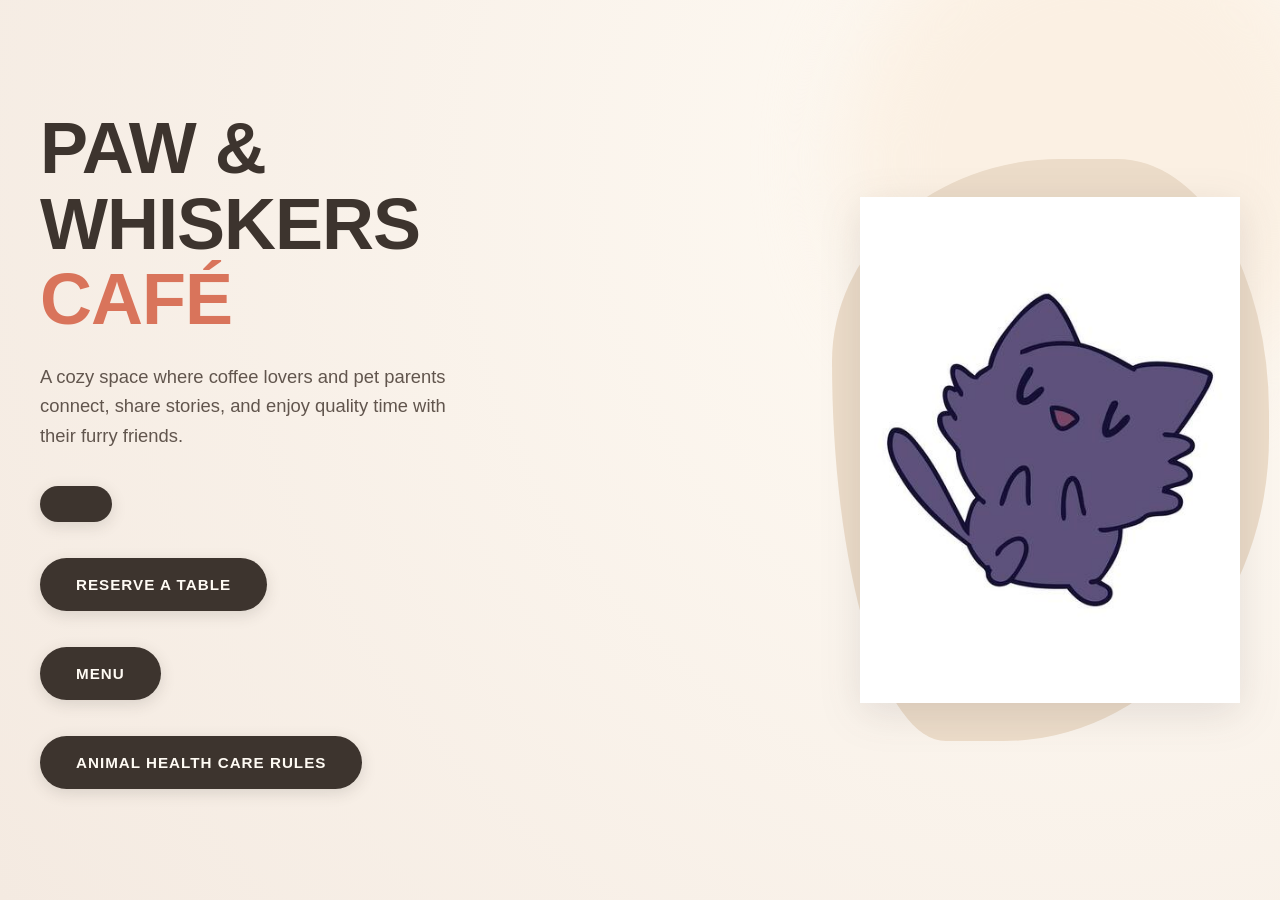
<file: index.html>
<!DOCTYPE html>
<html lang="en">
<head>
  <meta charset="UTF-8" />
  <meta name="viewport" content="width=device-width, initial-scale=1.0" />
  <title>Paw & Whiskers Café</title>
  <link rel="stylesheet" href="style.css" />
</head>
<body>
  <section class="hero">
    <div class="hero-content">
      <h1>
        Paw &<br />
        whiskers<br />
        <span>Café</span>
      </h1>

      <p>
        A cozy space where coffee lovers and pet parents connect, share stories, and enjoy quality time with their furry friends.
      </p>

      <button><div class="hero-buttons">
  <!-- Inside index.html -->
<a href="reserve.html" style="text-decoration: none;">
  <button class="btn-primary">RESERVE A TABLE</button>
</a>

  <a href="menu.html" style="text-decoration: none;">
  <button class="btn-secondary">MENU</button>
</a>

  <button class="btn-secondary">ANIMAL HEALTH CARE RULES</button>
</div>
</button>
    </div>

    <div class="hero-image">
      <img src="images/cat.png" alt="Cute cat illustration" />
    </div>
  </section>
</body>
</html>
</file>
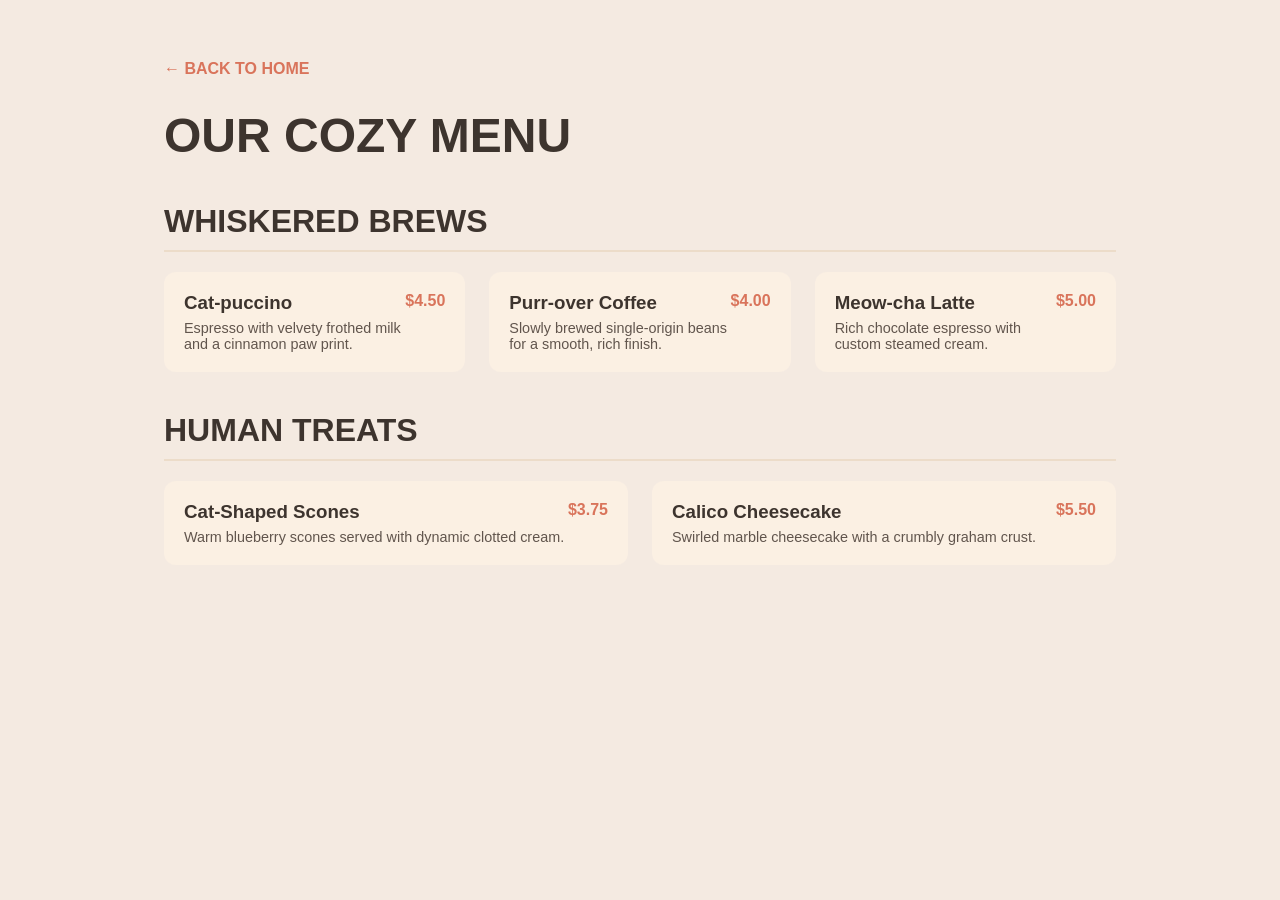
<file: menu.html>
<!DOCTYPE html>
<html lang="en">
<head>
  <meta charset="UTF-8" />
  <meta name="viewport" content="width=device-width, initial-scale=1.0" />
  <title>Our Menu - Paw & Whiskers Café</title>
  <link rel="stylesheet" href="style.css" />
  <style>
    /* Quick local styling specific to the menu page grid layout */
    .menu-container {
      max-width: 1000px;
      margin: 0 auto;
      padding: 60px 24px;
    }
    
    .back-link {
      display: inline-block;
      color: #d9745b;
      text-decoration: none;
      font-weight: bold;
      margin-bottom: 30px;
    }

    .menu-section-title {
      color: #3d342e;
      text-transform: uppercase;
      font-size: 2rem;
      border-bottom: 2px solid #ecdcc9;
      padding-bottom: 10px;
      margin: 40px 0 20px 0;
    }

    .menu-grid {
      display: grid;
      grid-template-columns: repeat(auto-fit, minmax(280px, 1fr));
      gap: 24px;
    }

    .menu-item {
      background: #fbf0e3;
      padding: 20px;
      border-radius: 12px;
      display: flex;
      justify-content: space-between;
      align-items: flex-start;
    }

    .item-info h3 {
      color: #3d342e;
      margin-bottom: 6px;
    }

    .item-info p {
      color: #61554d;
      font-size: 0.9rem;
    }

    .item-price {
      font-weight: bold;
      color: #d9745b;
    }
  </style>
</head>
<body style="background: #f4eae1;">

  <div class="menu-container">
    <!-- Back Navigation Link -->
    <a href="index.html" class="back-link">← BACK TO HOME</a>
    
    <h1 style="color: #3d342e; font-size: 3rem;">OUR COZY MENU</h1>

    <!-- Coffees Section -->
    <h2 class="menu-section-title">Whiskered Brews</h2>
    <div class="menu-grid">
      <div class="menu-item">
        <div class="item-info">
          <h3>Cat-puccino</h3>
          <p>Espresso with velvety frothed milk and a cinnamon paw print.</p>
        </div>
        <span class="item-price">$4.50</span>
      </div>

      <div class="menu-item">
        <div class="item-info">
          <h3>Purr-over Coffee</h3>
          <p>Slowly brewed single-origin beans for a smooth, rich finish.</p>
        </div>
        <span class="item-price">$4.00</span>
      </div>

      <div class="menu-item">
        <div class="item-info">
          <h3>Meow-cha Latte</h3>
          <p>Rich chocolate espresso with custom steamed cream.</p>
        </div>
        <span class="item-price">$5.00</span>
      </div>
    </div>

    <!-- Snacks Section -->
    <h2 class="menu-section-title">Human Treats</h2>
    <div class="menu-grid">
      <div class="menu-item">
        <div class="item-info">
          <h3>Cat-Shaped Scones</h3>
          <p>Warm blueberry scones served with dynamic clotted cream.</p>
        </div>
        <span class="item-price">$3.75</span>
      </div>

      <div class="menu-item">
        <div class="item-info">
          <h3>Calico Cheesecake</h3>
          <p>Swirled marble cheesecake with a crumbly graham crust.</p>
        </div>
        <span class="item-price">$5.50</span>
      </div>
    </div>
  </div>

</body>
</html>
</file>
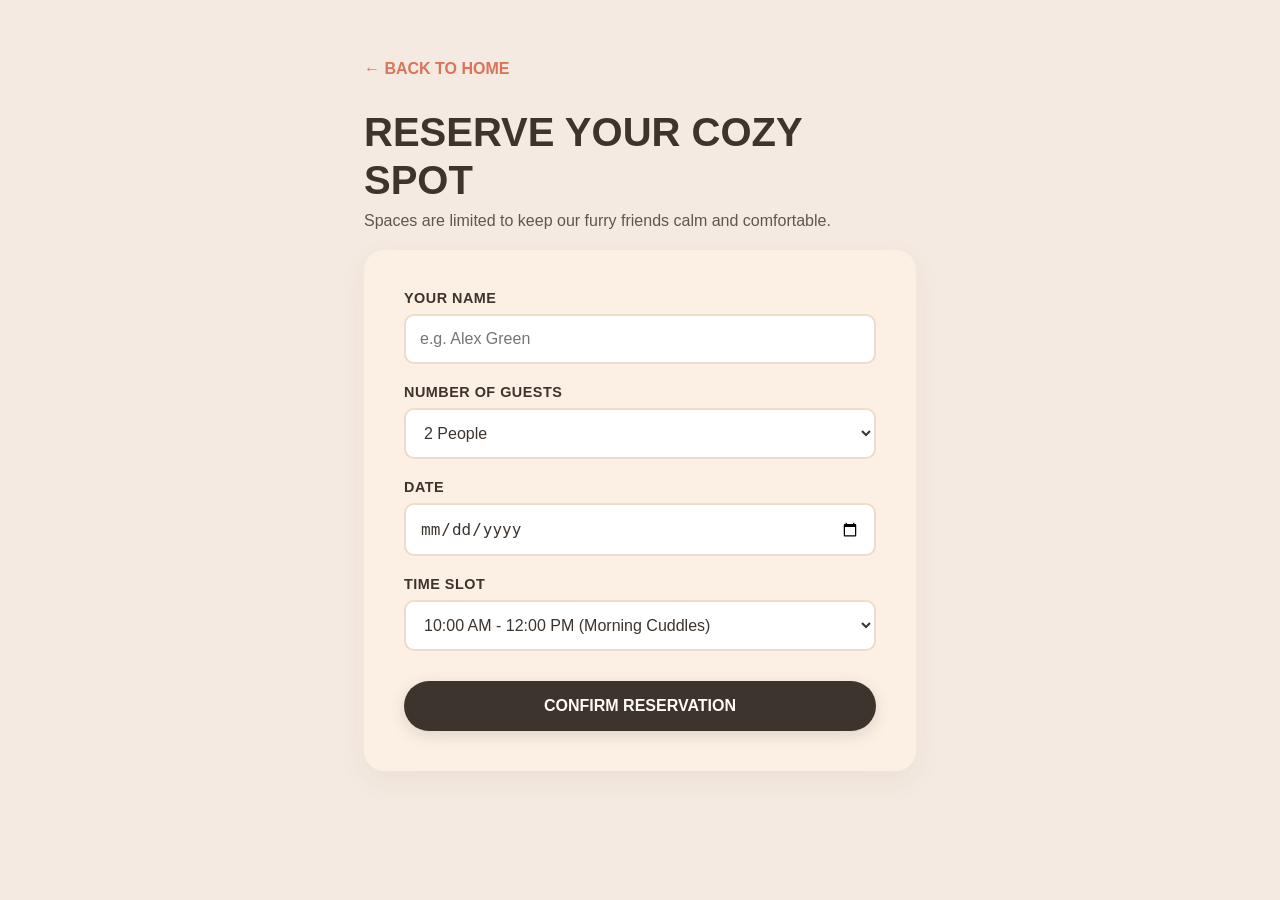
<file: reserve.html>
<!DOCTYPE html>
<html lang="en">
<head>
  <meta charset="UTF-8" />
  <meta name="viewport" content="width=device-width, initial-scale=1.0" />
  <title>Book a Table - Paw & Whiskers Café</title>
  <link rel="stylesheet" href="style.css" />
  <style>
    /* Local layouts specific to the layout form */
    .reserve-container {
      max-width: 600px;
      margin: 0 auto;
      padding: 60px 24px;
    }

    .back-link {
      display: inline-block;
      color: #d9745b;
      text-decoration: none;
      font-weight: bold;
      margin-bottom: 30px;
    }

    /* Cozy form card wrapping */
    .booking-card {
      background: #fbf0e3;
      padding: 40px;
      border-radius: 20px;
      box-shadow: 0 10px 30px rgba(61, 52, 46, 0.05);
      margin-top: 20px;
    }

    .form-group {
      display: flex;
      flex-direction: column;
      gap: 8px;
      margin-bottom: 20px;
    }

    .form-group label {
      font-size: 0.9rem;
      font-weight: bold;
      color: #3d342e;
      text-transform: uppercase;
      letter-spacing: 0.5px;
    }

    .form-group input, 
    .form-group select {
      padding: 14px;
      border: 2px solid #ecdcc9;
      border-radius: 10px;
      background: #ffffff;
      font-size: 1rem;
      color: #3d342e;
      outline: none;
      transition: border-color 0.3s ease;
    }

    .form-group input:focus, 
    .form-group select:focus {
      border-color: #d9745b; /* Accent glow focus ring */
    }

    /* Submit action button */
    .submit-btn {
      width: 100%;
      background: #3d342e;
      color: #fffbf4;
      border: none;
      padding: 16px;
      border-radius: 50px;
      font-size: 1rem;
      font-weight: bold;
      cursor: pointer;
      box-shadow: 0 4px 15px rgba(61, 52, 46, 0.15);
      transition: all 0.3s ease;
      margin-top: 10px;
    }

    .submit-btn:hover {
      background: #d9745b;
      transform: translateY(-2px);
      box-shadow: 0 8px 25px rgba(217, 116, 91, 0.3);
    }
  </style>
</head>
<body style="background: #f4eae1;">

  <div class="reserve-container">
    <a href="index.html" class="back-link">← BACK TO HOME</a>
    
    <h1 style="color: #3d342e; font-size: 2.5rem; line-height: 1.2;">RESERVE YOUR COZY SPOT</h1>
    <p style="color: #61554d; margin-top: 8px;">Spaces are limited to keep our furry friends calm and comfortable.</p>

    <!-- Interactive Interactive Reservation Form -->
    <div class="booking-card">
      <form action="#" method="POST" onsubmit="alert('Purr-fect! Your table request has been received.'); return false;">
        
        <div class="form-group">
          <label for="name">Your Name</label>
          <input type="text" id="name" required placeholder="e.g. Alex Green" />
        </div>

        <div class="form-group">
          <label for="guests">Number of Guests</label>
          <select id="guests" required>
            <option value="1">1 Person</option>
            <option value="2" selected>2 People</option>
            <option value="3">3 People</option>
            <option value="4">4 People</option>
            <option value="5">5+ People (Event Room)</option>
          </select>
        </div>

        <div class="form-group">
          <label for="date">Date</label>
          <input type="date" id="date" required />
        </div>

        <div class="form-group">
          <label for="time">Time Slot</label>
          <select id="time" required>
            <option value="morning">10:00 AM - 12:00 PM (Morning Cuddles)</option>
            <option value="noon">12:30 PM - 2:30 PM (Midday Lounge)</option>
            <option value="afternoon">3:00 PM - 5:00 PM (Afternoon Tea)</option>
            <option value="evening">5:30 PM - 7:30 PM (Sunset Purrs)</option>
          </select>
        </div>

        <button type="submit" class="submit-btn">CONFIRM RESERVATION</button>
      </form>
    </div>
  </div>

</body>
</html>
</file>
<file: style.css>
/* 1. Global Reset & Theme Setup */
* {
  margin: 0;
  padding: 0;
  box-sizing: border-box;
}

body {
  font-family: Arial, Helvetica, sans-serif;
  /* Deep coffee bean brown color for readable, high-contrast text */
  color: #3d342e; 
}

/* 2. Cozy Hero Layout & Background */
.hero {
  min-height: 100vh;
  /* Warm cream base with a soft, sunlit gradient glow from the top-right */
  background: radial-gradient(circle at 85% 20%, #fffbf4 0%, #f4eae1 100%);
  padding: 60px 40px;
  display: flex;
  justify-content: space-between;
  align-items: center;
  gap: 60px;
  position: relative;
  overflow: hidden;
}

/* Decorative background circle mimicking a soft cafe light/sun */
.hero::before {
  content: "";
  position: absolute;
  top: -10%;
  right: -5%;
  width: 500px;
  height: 500px;
  background: #fbf0e3;
  border-radius: 50%;
  z-index: 1;
  filter: blur(40px);
  pointer-events: none;
}

/* 3. Typography & Content Card Styling */
.hero-content {
  max-width: 520px;
  display: flex;
  flex-direction: column;
  gap: 24px;
  z-index: 2; /* Keeps text layered above background visual elements */
}

.hero-content h1 {
  font-size: clamp(3rem, 7vw, 4.5rem);
  line-height: 1.05;
  font-weight: 800;
  text-transform: uppercase;
  letter-spacing: -1px;
  color: #3d342e; /* Soft brown tone */
}

/* Soft terracotta coral accent colour for the word "Café" */
.hero-content h1 span {
  color: #d9745b; 
}

.hero-content p {
  font-size: 1.15rem;
  line-height: 1.6;
  color: #61554d; /* Muted latte brown text */
  max-width: 440px;
}

/* 4. Elegant Call-to-Action Button */
.hero-content button {
  align-self: flex-start;
  background: #3d342e;
  color: #fffbf4;
  border: none;
  padding: 18px 36px;
  border-radius: 50px; /* Fully rounded capsule button for a softer look */
  font-size: 0.95rem;
  font-weight: bold;
  letter-spacing: 1px;
  cursor: pointer;
  box-shadow: 0 4px 15px rgba(61, 52, 46, 0.15);
  transition: all 0.4s cubic-bezier(0.25, 1, 0.5, 1);
  margin-top: 12px;
}

.hero-content button:hover {
  background: #d9745b; /* Smoothly transitions to the accent coral */
  transform: translateY(-3px); /* Gentle float up on hover */
  box-shadow: 0 8px 25px rgba(217, 116, 91, 0.3);
}

/* 5. Fluid Image & Café Illustration Frame */
.hero-image {
  position: relative;
  z-index: 2;
  display: flex;
  justify-content: center;
  align-items: center;
}
image{
    height: 50px;
    border-radius: 45%;
    width: 50px;
}
/* Creates a organic "blob" background frame behind your cat picture */
.hero-image::before {
  content: "";
  position: absolute;
  width: 115%;
  height: 115%;
  background: #ecdcc9;
  border-radius: 60% 40% 70% 30% / 40% 50% 60% 75%; /* Soft organic shape */
  z-index: -1;
  animation: organicMorph 8s ease-in-out infinite alternate;
}

.hero-image img {
  width: 380px;
  max-width: 100%;
  height: auto;
  display: block;
  filter: drop-shadow(0 10px 20px rgba(61, 52, 46, 0.12));
}

/* Slow, relaxing shape-shifting effect for the image frame background */
@keyframes organicMorph {
  0% { border-radius: 60% 40% 70% 30% / 40% 50% 60% 75%; }
  100% { border-radius: 40% 60% 35% 65% / 50% 70% 45% 55%; }
}

/* 6. Smooth Responsive Adjustments for Smaller Screens */
@media (max-width: 768px) {
  .hero {
    flex-direction: column-reverse; /* Keeps illustration at the top on phones */
    justify-content: center;
    text-align: center;
    gap: 50px;
    padding: 80px 24px;
  }

  .hero-content {
    align-items: center;
  }

  .hero-content p {
    margin: 0 auto;
  }

  .hero-content button {
    align-self: center;
  }

  .hero-image img {
    width: 260px;
  }
  
  .hero::before {
    width: 300px;
    height: 300px;
    top: 5%;
  }
}
</file>
